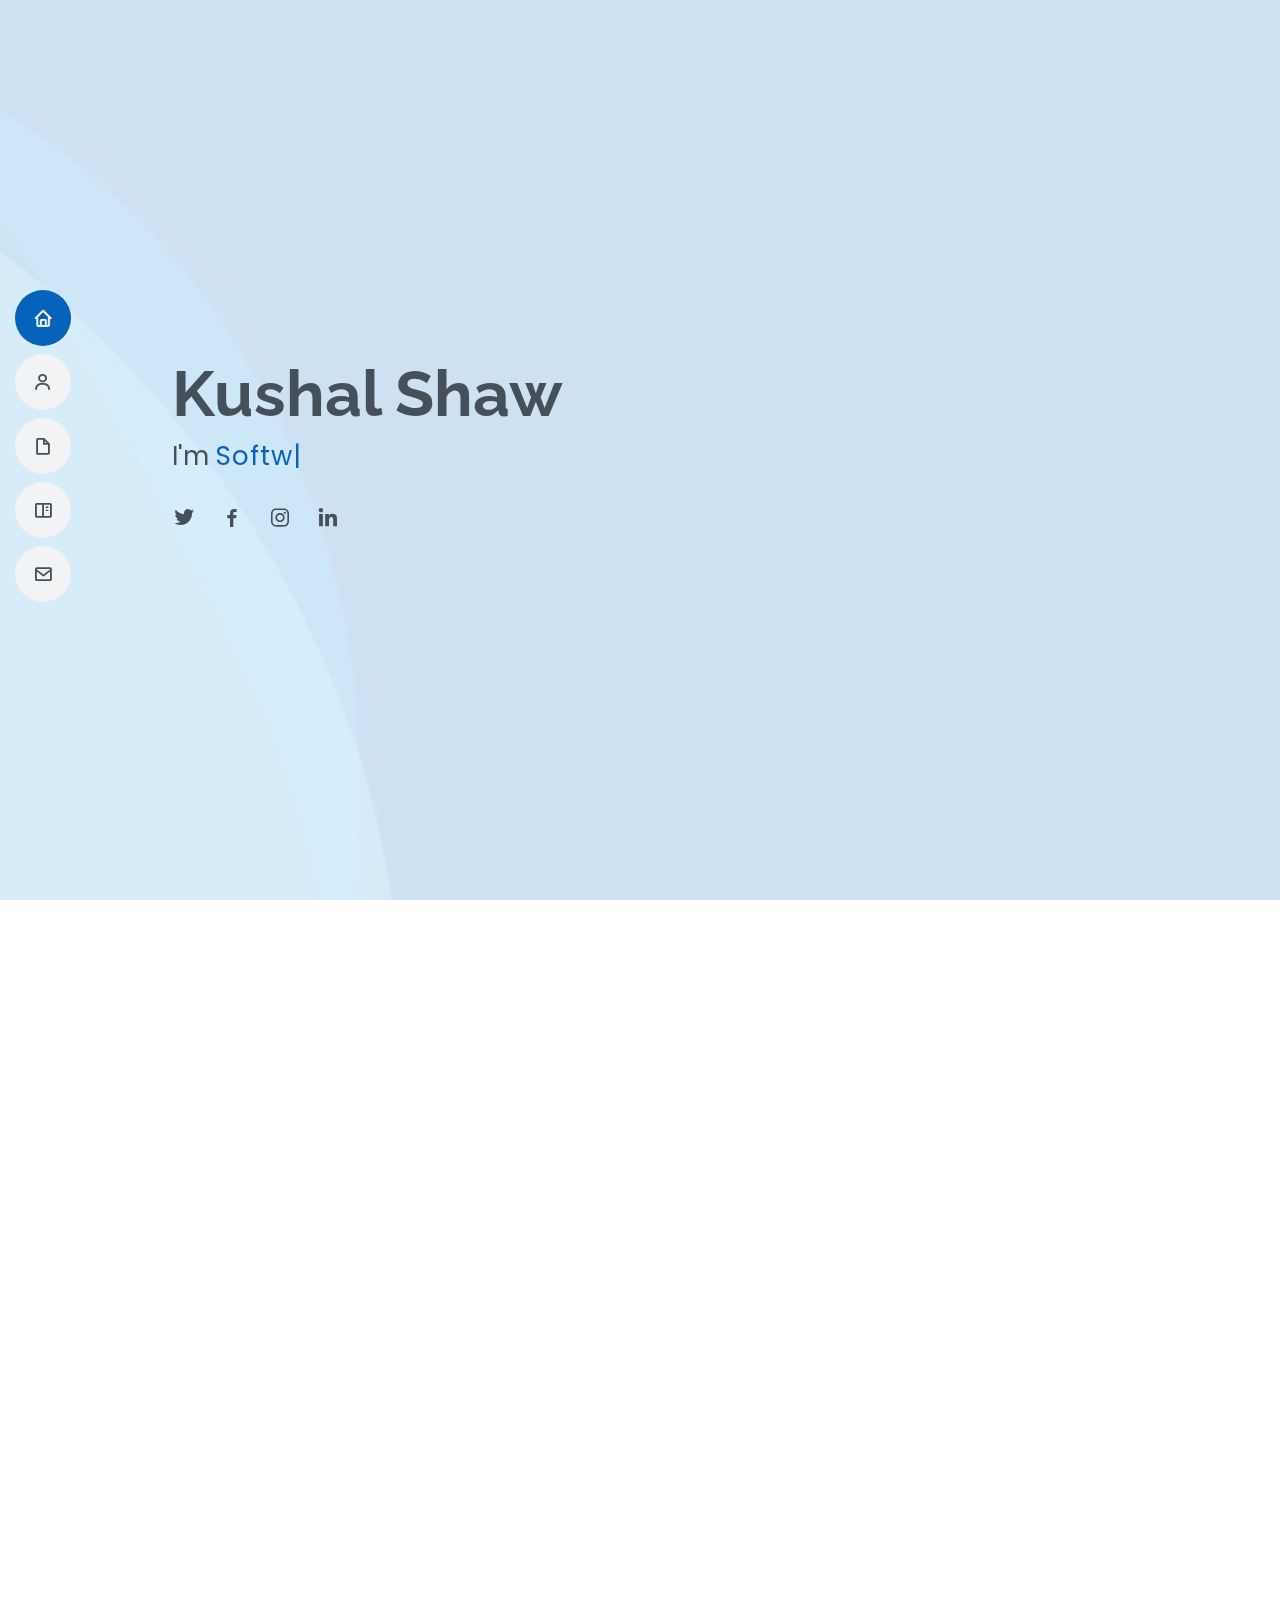
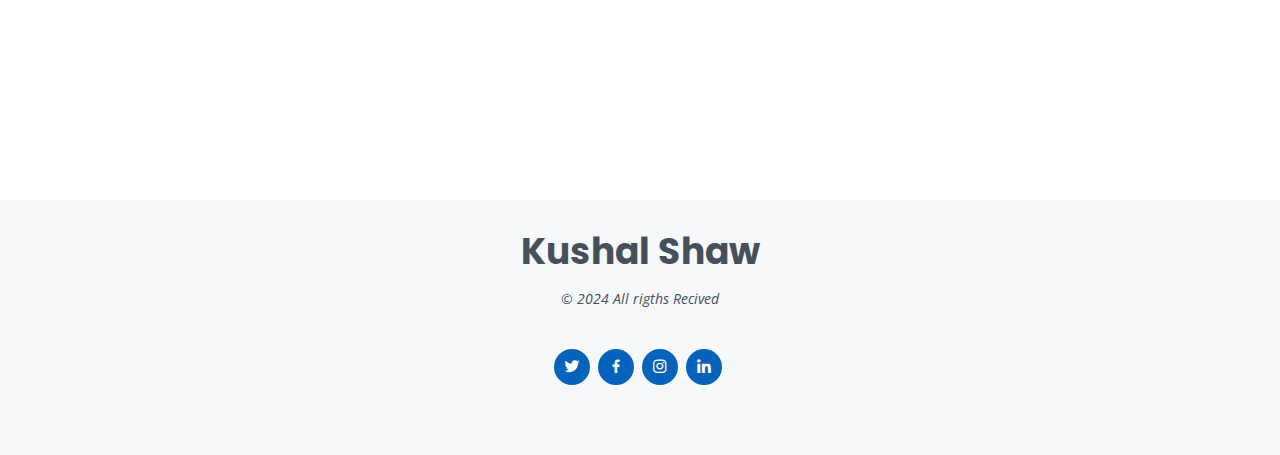
<file: index.html>
<!DOCTYPE html>
<html lang="en">
  <head>
    <meta charset="utf-8" />
    <meta content="width=device-width, initial-scale=1.0" name="viewport" />

    <title>MyResume Bootstrap Template - Index</title>
    <meta content="" name="description" />
    <meta content="" name="keywords" />

    <!-- Favicons -->
    <link href="assets/img/favicon.png" rel="icon" />
    <link href="assets/img/apple-touch-icon.png" rel="apple-touch-icon" />

    <!-- Google Fonts -->
    <link
      href="https://fonts.googleapis.com/css?family=Open+Sans:300,300i,400,400i,600,600i,700,700i|Raleway:300,300i,400,400i,500,500i,600,600i,700,700i|Poppins:300,300i,400,400i,500,500i,600,600i,700,700i"
      rel="stylesheet"
    />

    <!-- Vendor CSS Files -->
    <link href="assets/vendor/aos/aos.css" rel="stylesheet" />
    <link
      href="assets/vendor/bootstrap/css/bootstrap.min.css"
      rel="stylesheet"
    />
    <link
      href="assets/vendor/bootstrap-icons/bootstrap-icons.css"
      rel="stylesheet"
    />
    <link href="assets/vendor/boxicons/css/boxicons.min.css" rel="stylesheet" />
    <link
      href="assets/vendor/glightbox/css/glightbox.min.css"
      rel="stylesheet"
    />
    <link href="assets/vendor/swiper/swiper-bundle.min.css" rel="stylesheet" />

    <!-- Main CSS File -->
    <link href="assets/css/style.css" rel="stylesheet" />
  </head>

  <body>
    <!-- ======= Mobile nav toggle button ======= -->
    <!-- <button type="button" class="mobile-nav-toggle d-xl-none"><i class="bi bi-list mobile-nav-toggle"></i></button> -->
    <i class="bi bi-list mobile-nav-toggle d-lg-none"></i>
    <!-- ======= Header ======= -->
    <header id="header" class="d-flex flex-column justify-content-center">
      <nav id="navbar" class="navbar nav-menu">
        <ul>
          <li>
            <a href="#hero" class="nav-link scrollto active"
              ><i class="bx bx-home"></i> <span>Home</span></a
            >
          </li>
          <li>
            <a href="#about" class="nav-link scrollto"
              ><i class="bx bx-user"></i> <span>About</span></a
            >
          </li>
          <li>
            <a href="#resume" class="nav-link scrollto"
              ><i class="bx bx-file-blank"></i> <span>Resume</span></a
            >
          </li>
          <li>
            <a href="#portfolio" class="nav-link scrollto"
              ><i class="bx bx-book-content"></i> <span>Projects</span></a
            >
          </li>
          <li>
            <a href="#contact" class="nav-link scrollto"
              ><i class="bx bx-envelope"></i> <span>Contact</span></a
            >
          </li>
        </ul>
      </nav>
      <!-- .nav-menu -->
    </header>
    <!-- End Header -->

    <!-- ======= Hero Section ======= -->
    <section id="hero" class="d-flex flex-column justify-content-center">
      <div class="container" data-aos="zoom-in" data-aos-delay="100">
        <h1>Kushal Shaw</h1>
        <p>
          I'm
          <span
            class="typed"
            data-typed-items="Software Developer,Web Developer, Andriod Developer, Freelance"
          ></span>
        </p>
        <div class="social-links">
          <a href="#" class="twitter"><i class="bx bxl-twitter"></i></a>
          <a href="#" class="facebook"><i class="bx bxl-facebook"></i></a>
          <a href="#" class="instagram"><i class="bx bxl-instagram"></i></a>
          <a href="#" class="linkedin"><i class="bx bxl-linkedin"></i></a>
        </div>
      </div>
    </section>
    <!-- End Hero -->

    <main id="main">
      <!-- ======= About Section ======= -->
      <section id="about" class="about">
        <div class="container" data-aos="fade-up">
          <div class="section-title">
            <h2>About</h2>
          </div>

          <div class="row">
            <div class="col-lg-4">
              <img src="assets/img/profile-img.png" class="img-fluid" alt="" />
            </div>
            <div class="col-lg-8 pt-4 pt-lg-0 content">
              <h3>Andriod &amp; Web Developer.</h3>
              <p class="fst-italic">
                Welcome to my portfolio! I am a versatile and passionate
                developer with expertise in web, Android, and software
                development.
              </p>
              <div class="row">
                <div class="col-lg-6">
                  <ul>
                    <li>
                      <i class="bi bi-chevron-right"></i>
                      <strong>Birthday:</strong> <span>14 Feb 2005</span>
                    </li>
                    <li>
                      <i class="bi bi-chevron-right"></i>
                      <strong>Website:</strong>
                      <span>www.kushalshaw.github.com</span>
                    </li>
                    <li>
                      <i class="bi bi-chevron-right"></i>
                      <strong>Phone:</strong> <span>+91 8235 888 246</span>
                    </li>
                    <li>
                      <i class="bi bi-chevron-right"></i>
                      <strong>City:</strong> <span>Mumbai, India</span>
                    </li>
                  </ul>
                </div>
                <div class="col-lg-6">
                  <ul>
                    <li>
                      <i class="bi bi-chevron-right"></i> <strong>Age:</strong>
                      <span>19</span>
                    </li>
                    <li>
                      <i class="bi bi-chevron-right"></i>
                      <strong>Degree:</strong>
                      <span>Bachelor of Technology</span>
                    </li>
                    <li>
                      <i class="bi bi-chevron-right"></i>
                      <strong>PhEmailone:</strong>
                      <span>kushal.b.shaw@gmail.com</span>
                    </li>
                    <li>
                      <i class="bi bi-chevron-right"></i>
                      <strong>Freelance:</strong> <span>Available</span>
                    </li>
                  </ul>
                </div>
              </div>
              <p>
                My skill set includes proficiency in the MERN (MongoDB,
                Express.js, React, Node.js) stack, Flutter for cross-platform
                mobile app development, and Firebase for scalable backend
                solutions. Additionally, I have a strong foundation in Data
                Structures and Algorithms using C++. With a keen eye for detail
                and a commitment to delivering high-quality solutions, I bring
                innovation and efficiency to every project I undertake. Explore
                my portfolio to witness a fusion of creativity, technical
                excellence, and a dedication to pushing the boundaries of what
                technology can achieve.
              </p>
            </div>
          </div>
        </div>
      </section>
      <!-- End About Section -->

      <!-- ======= Skills Section ======= -->
      <section id="skills" class="skills section-bg">
        <div class="container" data-aos="fade-up">
          <div class="section-title">
            <h2>Skills</h2>
          </div>

          <div class="row skills-content">
            <div class="col-lg-6">
              <div class="progress">
                <span class="skill">HTML <i class="val">100%</i></span>
                <div class="progress-bar-wrap">
                  <div
                    class="progress-bar"
                    role="progressbar"
                    aria-valuenow="100"
                    aria-valuemin="0"
                    aria-valuemax="100"
                  ></div>
                </div>
              </div>

              <div class="progress">
                <span class="skill">CSS <i class="val">90%</i></span>
                <div class="progress-bar-wrap">
                  <div
                    class="progress-bar"
                    role="progressbar"
                    aria-valuenow="90"
                    aria-valuemin="0"
                    aria-valuemax="100"
                  ></div>
                </div>
              </div>

              <div class="progress">
                <span class="skill">JavaScript <i class="val">75%</i></span>
                <div class="progress-bar-wrap">
                  <div
                    class="progress-bar"
                    role="progressbar"
                    aria-valuenow="75"
                    aria-valuemin="0"
                    aria-valuemax="100"
                  ></div>
                </div>
              </div>
              <div class="progress">
                <span class="skill">React <i class="val">90%</i></span>
                <div class="progress-bar-wrap">
                  <div
                    class="progress-bar"
                    role="progressbar"
                    aria-valuenow="90"
                    aria-valuemin="0"
                    aria-valuemax="100"
                  ></div>
                </div>
              </div>
            </div>

            <div class="col-lg-6">
              <div class="progress">
                <span class="skill">Express.js <i class="val">75%</i></span>
                <div class="progress-bar-wrap">
                  <div
                    class="progress-bar"
                    role="progressbar"
                    aria-valuenow="75"
                    aria-valuemin="0"
                    aria-valuemax="100"
                  ></div>
                </div>
              </div>
              <div class="progress">
                <span class="skill">Mongo DB <i class="val">55%</i></span>
                <div class="progress-bar-wrap">
                  <div
                    class="progress-bar"
                    role="progressbar"
                    aria-valuenow="55"
                    aria-valuemin="0"
                    aria-valuemax="100"
                  ></div>
                </div>
              </div>
              <div class="progress">
                <span class="skill">Flutter <i class="val">80%</i></span>
                <div class="progress-bar-wrap">
                  <div
                    class="progress-bar"
                    role="progressbar"
                    aria-valuenow="80"
                    aria-valuemin="0"
                    aria-valuemax="100"
                  ></div>
                </div>
              </div>

              <div class="progress">
                <span class="skill">Firebase <i class="val">90%</i></span>
                <div class="progress-bar-wrap">
                  <div
                    class="progress-bar"
                    role="progressbar"
                    aria-valuenow="90"
                    aria-valuemin="0"
                    aria-valuemax="100"
                  ></div>
                </div>
              </div>
            </div>
          </div>
        </div>
      </section>
      <!-- End Skills Section -->

      <!-- ======= Resume Section ======= -->
      <section id="resume" class="resume">
        <div class="container" data-aos="fade-up">
          <div class="section-title">
            <h2>Resume</h2>
          </div>

          <div class="row">
            <div class="col-lg-6">
              <h3 class="resume-title">Sumary</h3>
              <div class="resume-item pb-0">
                <h4>Kushal Shaw</h4>
                <p>
                  <em
                    >Experienced web, Android, and software developer proficient
                    in MERN stack, Flutter, Firebase, and C++ DSA. My portfolio
                    showcases a blend of innovation and precision, reflecting a
                    commitment to delivering high-quality solutions. Explore for
                    a glimpse into my creative approach and technical prowess in
                    pushing the boundaries of technology.</em
                  >
                </p>
                <ul>
                  <li>Thane 421302, Mumbai, India</li>
                  <li>(+91) 8235888246</li>
                  <li>kushal.b.shaw@gmail.com</li>
                </ul>
              </div>

              <h3 class="resume-title">Education</h3>
              <div class="resume-item">
                <h4>B.Tech in Computer Science Engineering</h4>
                <h5>2024 - 2028</h5>
                <p><em>Indian Institute of Technology Bombay, Mumbai</em></p>
                <p>
                  Competing B.Tech CSE at IIT Bombay, I delve into cutting-edge
                  technologies, problem-solving, and innovation, aspiring to
                  excel in computer science.
                </p>
              </div>
              <div class="resume-item">
                <h4>Bachelor of Science in Data Science</h4>
                <h5>2023 - 2027</h5>
                <p><em>Indian Institute of Technology Madras, Chennai</em></p>
                <p>
                  Competing BSc in Data Science at IIT Madras, mastering
                  analytics, machine learning, and data-driven insights. Ready
                  to tackle real-world challenges.
                </p>
              </div>
            </div>
            <div class="col-lg-6">
              <h3 class="resume-title">Professional Experience</h3>
              <div class="resume-item">
                <h4>Jr. Developer in Wipro</h4>
                <h5>2023 - 2024</h5>
                <p><em>Airoli, Navi Mumbai</em></p>
                <ul>
                  <li>
                    Collaborated in agile development teams to deliver
                    high-quality software solutions, contributing to the
                    development life cycle in various projects.
                  </li>
                  <li>
                    Gained hands-on experience in coding, debugging, and
                    testing, ensuring adherence to coding standards and project
                    specifications.
                  </li>
                  <li>
                    Participated in regular code reviews, providing constructive
                    feedback to team members and enhancing code quality.
                  </li>
                  <li>
                    Worked closely with senior developers and project managers,
                    contributing to the successful delivery of projects while
                    continuously expanding technical skills and knowledge.
                  </li>
                </ul>
              </div>
              <div class="resume-item">
                <h4>Associate at EOS Global</h4>
                <h5>2022 - 2023</h5>
                <p><em>Thane, Mumbai</em></p>
                <ul>
                  <li>
                    Led cross-functional teams to streamline business processes,
                    enhancing operational efficiency and contributing to the
                    successful execution of strategic initiatives at EOS Global.
                  </li>
                  <li>
                    Spearheaded data analysis projects, extracting actionable
                    insights to drive informed decision-making and improve
                    overall business performance in the role of Associate at EOS
                    Global.
                  </li>
                </ul>
              </div>
            </div>
          </div>
        </div>
      </section>
      <!-- End Resume Section -->

      <!-- ======= Portfolio Section ======= -->
      <section id="portfolio" class="portfolio section-bg">
        <div class="container" data-aos="fade-up">
          <div class="section-title">
            <h2>Projects</h2>
            <p>
              My portfolio showcases a dynamic collection of projects crafted
              with precision using the MERN stack and Flutter, seamlessly
              integrated with Firebase. From robust web applications to
              cross-platform mobile solutions, each project embodies innovation,
              scalability, and a commitment to delivering cutting-edge solutions
              in modern technology ecosystems.
            </p>
          </div>

          <div class="row">
            <div
              class="col-lg-12 d-flex justify-content-center"
              data-aos="fade-up"
              data-aos-delay="100"
            >
              <ul id="portfolio-flters">
                <li data-filter="*" class="filter-active">All</li>
                <li data-filter=".filter-app">App</li>
                <li data-filter=".filter-web">Website</li>
                <li data-filter=".filter-native">Native</li>
              </ul>
            </div>
          </div>

          <div
            class="row portfolio-container"
            data-aos="fade-up"
            data-aos-delay="200"
          >
            <div class="col-lg-4 col-md-6 portfolio-item filter-app">
              <div class="portfolio-wrap">
                <img
                  src="assets/img/portfolio/portfolio-1.jpg"
                  class="img-fluid"
                  alt=""
                />
                <div class="portfolio-info">
                  <h4>App 1</h4>
                  <p>App</p>
                  <div class="portfolio-links">
                    <a
                      href="assets/img/portfolio/portfolio-1.jpg"
                      data-gallery="portfolioGallery"
                      class="portfolio-lightbox"
                      title="App 1"
                      ><i class="bx bx-plus"></i
                    ></a>
                    <a
                      href="portfolio-details.html"
                      class="portfolio-details-lightbox"
                      data-glightbox="type: external"
                      title="Portfolio Details"
                      ><i class="bx bx-link"></i
                    ></a>
                  </div>
                </div>
              </div>
            </div>

            <div class="col-lg-4 col-md-6 portfolio-item filter-web">
              <div class="portfolio-wrap">
                <img
                  src="assets/img/portfolio/portfolio-1.jpg"
                  class="img-fluid"
                  alt=""
                />
                <div class="portfolio-info">
                  <h4>App 1</h4>
                  <p>App</p>
                  <div class="portfolio-links">
                    <a
                      href="assets/img/portfolio/portfolio-1.jpg"
                      data-gallery="portfolioGallery"
                      class="portfolio-lightbox"
                      title="App 1"
                      ><i class="bx bx-plus"></i
                    ></a>
                    <a
                      href="portfolio-details.html"
                      class="portfolio-details-lightbox"
                      data-glightbox="type: external"
                      title="Portfolio Details"
                      ><i class="bx bx-link"></i
                    ></a>
                  </div>
                </div>
              </div>
            </div>

            <div class="col-lg-4 col-md-6 portfolio-item filter-native">
              <div class="portfolio-wrap">
                <img
                  src="assets/img/portfolio/portfolio-1.jpg"
                  class="img-fluid"
                  alt=""
                />
                <div class="portfolio-info">
                  <h4>App 1</h4>
                  <p>App</p>
                  <div class="portfolio-links">
                    <a
                      href="assets/img/portfolio/portfolio-1.jpg"
                      data-gallery="portfolioGallery"
                      class="portfolio-lightbox"
                      title="App 1"
                      ><i class="bx bx-plus"></i
                    ></a>
                    <a
                      href="portfolio-details.html"
                      class="portfolio-details-lightbox"
                      data-glightbox="type: external"
                      title="Portfolio Details"
                      ><i class="bx bx-link"></i
                    ></a>
                  </div>
                </div>
              </div>
            </div>
          </div>
        </div>
      </section>
      <!-- End Portfolio Section -->

      <!-- ======= Testimonials Section ======= -->
      <section id="testimonials" class="testimonials section-bg">
        <div class="container" data-aos="fade-up">
          <div class="section-title">
            <h2>Testimonials</h2>
          </div>

          <div
            class="testimonials-slider swiper"
            data-aos="fade-up"
            data-aos-delay="100"
          >
            <div class="swiper-wrapper">
              <div class="swiper-slide">
                <div class="testimonial-item">
                  <img
                    src="assets/img/testimonials/testimonials-1.jpg"
                    class="testimonial-img"
                    alt=""
                  />
                  <h3>Saul Goodman</h3>
                  <h4>Ceo &amp; Founder</h4>
                  <p>
                    <i class="bx bxs-quote-alt-left quote-icon-left"></i>
                    Proin iaculis purus consequat sem cure digni ssim donec
                    porttitora entum suscipit rhoncus. Accusantium quam,
                    ultricies eget id, aliquam eget nibh et. Maecen aliquam,
                    risus at semper.
                    <i class="bx bxs-quote-alt-right quote-icon-right"></i>
                  </p>
                </div>
              </div>
              <!-- End testimonial item -->

              <div class="swiper-slide">
                <div class="testimonial-item">
                  <img
                    src="assets/img/testimonials/testimonials-2.jpg"
                    class="testimonial-img"
                    alt=""
                  />
                  <h3>Sara Wilsson</h3>
                  <h4>Designer</h4>
                  <p>
                    <i class="bx bxs-quote-alt-left quote-icon-left"></i>
                    Export tempor illum tamen malis malis eram quae irure esse
                    labore quem cillum quid cillum eram malis quorum velit fore
                    eram velit sunt aliqua noster fugiat irure amet legam anim
                    culpa.
                    <i class="bx bxs-quote-alt-right quote-icon-right"></i>
                  </p>
                </div>
              </div>
              <!-- End testimonial item -->

              <div class="swiper-slide">
                <div class="testimonial-item">
                  <img
                    src="assets/img/testimonials/testimonials-3.jpg"
                    class="testimonial-img"
                    alt=""
                  />
                  <h3>Jena Karlis</h3>
                  <h4>Store Owner</h4>
                  <p>
                    <i class="bx bxs-quote-alt-left quote-icon-left"></i>
                    Enim nisi quem export duis labore cillum quae magna enim
                    sint quorum nulla quem veniam duis minim tempor labore quem
                    eram duis noster aute amet eram fore quis sint minim.
                    <i class="bx bxs-quote-alt-right quote-icon-right"></i>
                  </p>
                </div>
              </div>
              <!-- End testimonial item -->

              <div class="swiper-slide">
                <div class="testimonial-item">
                  <img
                    src="assets/img/testimonials/testimonials-4.jpg"
                    class="testimonial-img"
                    alt=""
                  />
                  <h3>Matt Brandon</h3>
                  <h4>Freelancer</h4>
                  <p>
                    <i class="bx bxs-quote-alt-left quote-icon-left"></i>
                    Fugiat enim eram quae cillum dolore dolor amet nulla culpa
                    multos export minim fugiat minim velit minim dolor enim duis
                    veniam ipsum anim magna sunt elit fore quem dolore labore
                    illum veniam.
                    <i class="bx bxs-quote-alt-right quote-icon-right"></i>
                  </p>
                </div>
              </div>
              <!-- End testimonial item -->

              <div class="swiper-slide">
                <div class="testimonial-item">
                  <img
                    src="assets/img/testimonials/testimonials-5.jpg"
                    class="testimonial-img"
                    alt=""
                  />
                  <h3>John Larson</h3>
                  <h4>Entrepreneur</h4>
                  <p>
                    <i class="bx bxs-quote-alt-left quote-icon-left"></i>
                    Quis quorum aliqua sint quem legam fore sunt eram irure
                    aliqua veniam tempor noster veniam enim culpa labore duis
                    sunt culpa nulla illum cillum fugiat legam esse veniam culpa
                    fore nisi cillum quid.
                    <i class="bx bxs-quote-alt-right quote-icon-right"></i>
                  </p>
                </div>
              </div>
              <!-- End testimonial item -->
            </div>
            <div class="swiper-pagination"></div>
          </div>
        </div>
      </section>
      <!-- End Testimonials Section -->

      <!-- ======= Contact Section ======= -->
      <section id="contact" class="contact">
        <div class="container" data-aos="fade-up">
          <div class="section-title">
            <h2>Contact</h2>
          </div>

          <div class="row mt-1">
            <div class="col-lg-4">
              <div class="info">
                <div class="address">
                  <i class="bi bi-geo-alt"></i>
                  <h4>Location:</h4>
                  <p>Old Agra Road, Kalher Thane 421302</p>
                </div>

                <div class="email">
                  <i class="bi bi-envelope"></i>
                  <h4>Email:</h4>
                  <p>kushal.b.shaw@gmail.com</p>
                </div>

                <div class="phone">
                  <i class="bi bi-phone"></i>
                  <h4>Call:</h4>
                  <p>+91 8235 888 246</p>
                </div>
              </div>
            </div>

            <div class="col-lg-8 mt-5 mt-lg-0">
              <form
                action="forms/contact.php"
                method="post"
                role="form"
                class="php-email-form"
              >
                <div class="row">
                  <div class="col-md-6 form-group">
                    <input
                      type="text"
                      name="name"
                      class="form-control"
                      id="name"
                      placeholder="Your Name"
                      required
                    />
                  </div>
                  <div class="col-md-6 form-group mt-3 mt-md-0">
                    <input
                      type="email"
                      class="form-control"
                      name="email"
                      id="email"
                      placeholder="Your Email"
                      required
                    />
                  </div>
                </div>
                <div class="form-group mt-3">
                  <input
                    type="text"
                    class="form-control"
                    name="subject"
                    id="subject"
                    placeholder="Subject"
                    required
                  />
                </div>
                <div class="form-group mt-3">
                  <textarea
                    class="form-control"
                    name="message"
                    rows="5"
                    placeholder="Message"
                    required
                  ></textarea>
                </div>
                <div class="my-3">
                  <div class="loading">Loading</div>
                  <div class="error-message"></div>
                  <div class="sent-message">
                    Your message has been sent. Thank you!
                  </div>
                </div>
                <div class="text-center">
                  <button type="submit">Send Message</button>
                </div>
              </form>
            </div>
          </div>
        </div>
      </section>
      <!-- End Contact Section -->
    </main>
    <!-- End #main -->

    <!-- ======= Footer ======= -->
    <footer id="footer">
      <div class="container">
        <h3>Kushal Shaw</h3>
        <p>© 2024 All rigths Recived</p>
        <div class="social-links">
          <a href="#" class="twitter"><i class="bx bxl-twitter"></i></a>
          <a href="#" class="facebook"><i class="bx bxl-facebook"></i></a>
          <a href="#" class="instagram"><i class="bx bxl-instagram"></i></a>
          <a href="#" class="linkedin"><i class="bx bxl-linkedin"></i></a>
        </div>
      </div>
    </footer>
    <!-- End Footer -->

    <div id="preloader"></div>
    <a
      href="#"
      class="back-to-top d-flex align-items-center justify-content-center"
      ><i class="bi bi-arrow-up-short"></i
    ></a>

    <!-- Vendor JS Files -->
    <script src="assets/vendor/purecounter/purecounter_vanilla.js"></script>
    <script src="assets/vendor/aos/aos.js"></script>
    <script src="assets/vendor/bootstrap/js/bootstrap.bundle.min.js"></script>
    <script src="assets/vendor/glightbox/js/glightbox.min.js"></script>
    <script src="assets/vendor/isotope-layout/isotope.pkgd.min.js"></script>
    <script src="assets/vendor/swiper/swiper-bundle.min.js"></script>
    <script src="assets/vendor/typed.js/typed.umd.js"></script>
    <script src="assets/vendor/waypoints/noframework.waypoints.js"></script>
    <script src="assets/vendor/php-email-form/validate.js"></script>

    <!-- Template Main JS File -->
    <script src="assets/js/main.js"></script>
  </body>
</html>
</file>
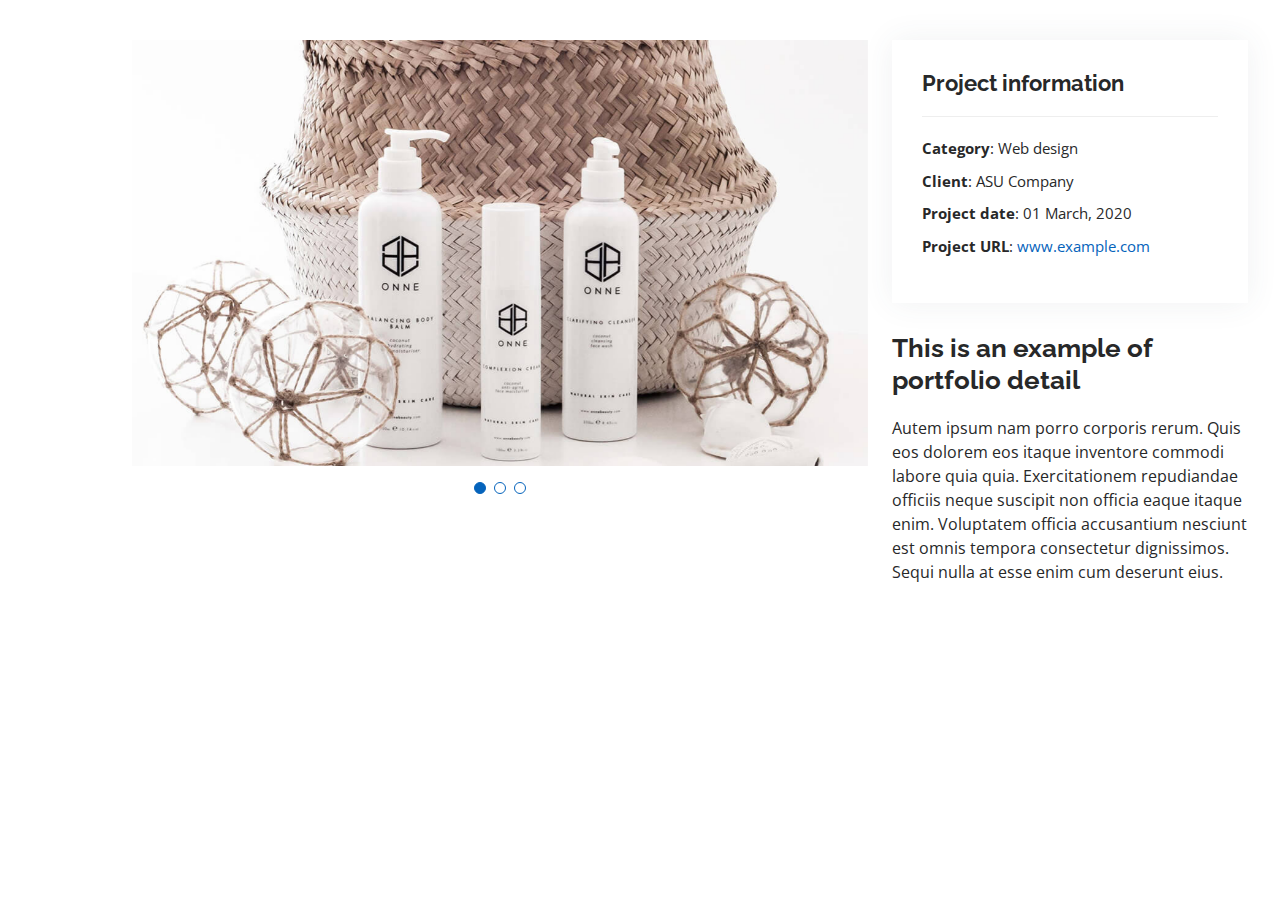
<file: portfolio-details.html>
<!DOCTYPE html>
<html lang="en">

<head>
  <meta charset="utf-8">
  <meta content="width=device-width, initial-scale=1.0" name="viewport">

  <title>Portfolio Details - Personal Bootstrap Template</title>
  <meta content="" name="description">
  <meta content="" name="keywords">

  <!-- Favicons -->
  <link href="assets/img/favicon.png" rel="icon">
  <link href="assets/img/apple-touch-icon.png" rel="apple-touch-icon">

  <!-- Google Fonts -->
  <link href="https://fonts.googleapis.com/css?family=Open+Sans:300,300i,400,400i,600,600i,700,700i|Raleway:300,300i,400,400i,500,500i,600,600i,700,700i|Poppins:300,300i,400,400i,500,500i,600,600i,700,700i" rel="stylesheet">

  <!-- Vendor CSS Files -->
  <link href="assets/vendor/aos/aos.css" rel="stylesheet">
  <link href="assets/vendor/bootstrap/css/bootstrap.min.css" rel="stylesheet">
  <link href="assets/vendor/bootstrap-icons/bootstrap-icons.css" rel="stylesheet">
  <link href="assets/vendor/boxicons/css/boxicons.min.css" rel="stylesheet">
  <link href="assets/vendor/glightbox/css/glightbox.min.css" rel="stylesheet">
  <link href="assets/vendor/swiper/swiper-bundle.min.css" rel="stylesheet">

  <!-- Main CSS File -->
  <link href="assets/css/style.css" rel="stylesheet">

</head>

<body>

  <main id="main">

    <!-- ======= Portfolio Details Section ======= -->
    <section id="portfolio-details" class="portfolio-details">
      <div class="container">

        <div class="row gy-4">

          <div class="col-lg-8">
            <div class="portfolio-details-slider swiper">
              <div class="swiper-wrapper align-items-center">

                <div class="swiper-slide">
                  <img src="assets/img/portfolio/portfolio-details-1.jpg" alt="">
                </div>

                <div class="swiper-slide">
                  <img src="assets/img/portfolio/portfolio-details-2.jpg" alt="">
                </div>

                <div class="swiper-slide">
                  <img src="assets/img/portfolio/portfolio-details-3.jpg" alt="">
                </div>

              </div>
              <div class="swiper-pagination"></div>
            </div>
          </div>

          <div class="col-lg-4">
            <div class="portfolio-info">
              <h3>Project information</h3>
              <ul>
                <li><strong>Category</strong>: Web design</li>
                <li><strong>Client</strong>: ASU Company</li>
                <li><strong>Project date</strong>: 01 March, 2020</li>
                <li><strong>Project URL</strong>: <a href="#">www.example.com</a></li>
              </ul>
            </div>
            <div class="portfolio-description">
              <h2>This is an example of portfolio detail</h2>
              <p>
                Autem ipsum nam porro corporis rerum. Quis eos dolorem eos itaque inventore commodi labore quia quia. Exercitationem repudiandae officiis neque suscipit non officia eaque itaque enim. Voluptatem officia accusantium nesciunt est omnis tempora consectetur dignissimos. Sequi nulla at esse enim cum deserunt eius.
              </p>
            </div>
          </div>

        </div>

      </div>
    </section><!-- End Portfolio Details Section -->

  </main><!-- End #main -->

  <div id="preloader"></div>
  <a href="#" class="back-to-top d-flex align-items-center justify-content-center"><i class="bi bi-arrow-up-short"></i></a>

  <!-- Vendor JS Files -->
  <script src="assets/vendor/purecounter/purecounter_vanilla.js"></script>
  <script src="assets/vendor/aos/aos.js"></script>
  <script src="assets/vendor/bootstrap/js/bootstrap.bundle.min.js"></script>
  <script src="assets/vendor/glightbox/js/glightbox.min.js"></script>
  <script src="assets/vendor/isotope-layout/isotope.pkgd.min.js"></script>
  <script src="assets/vendor/swiper/swiper-bundle.min.js"></script>
  <script src="assets/vendor/typed.js/typed.umd.js"></script>
  <script src="assets/vendor/waypoints/noframework.waypoints.js"></script>
  <script src="assets/vendor/php-email-form/validate.js"></script>

  <!-- Template Main JS File -->
  <script src="assets/js/main.js"></script>

</body>

</html>
</file>
<file: assets/css/style.css>
/*--------------------------------------------------------------
# General
--------------------------------------------------------------*/
body {
  font-family: "Open Sans", sans-serif;
  color: #272829;
}

a {
  color: #0563bb;
  text-decoration: none;
}

a:hover {
  color: #067ded;
  text-decoration: none;
}

h1,
h2,
h3,
h4,
h5,
h6 {
  font-family: "Raleway", sans-serif;
}

/*--------------------------------------------------------------
# Back to top button
--------------------------------------------------------------*/
.back-to-top {
  position: fixed;
  visibility: hidden;
  opacity: 0;
  right: 15px;
  bottom: 15px;
  z-index: 996;
  background: #0563bb;
  width: 40px;
  height: 40px;
  border-radius: 50px;
  transition: all 0.4s;
}

.back-to-top i {
  font-size: 28px;
  color: #fff;
  line-height: 0;
}

.back-to-top:hover {
  background: #0678e3;
  color: #fff;
}

.back-to-top.active {
  visibility: visible;
  opacity: 1;
}

/*--------------------------------------------------------------
# Preloader
--------------------------------------------------------------*/
#preloader {
  position: fixed;
  top: 0;
  left: 0;
  right: 0;
  bottom: 0;
  z-index: 9999;
  overflow: hidden;
  background: #fff;
}

#preloader:before {
  content: "";
  position: fixed;
  top: calc(50% - 30px);
  left: calc(50% - 30px);
  border: 6px solid #0563bb;
  border-top-color: #fff;
  border-bottom-color: #fff;
  border-radius: 50%;
  width: 60px;
  height: 60px;
  animation: animate-preloader 1s linear infinite;
}

@keyframes animate-preloader {
  0% {
    transform: rotate(0deg);
  }

  100% {
    transform: rotate(360deg);
  }
}

/*--------------------------------------------------------------
# Disable aos animation delay on mobile devices
--------------------------------------------------------------*/
@media screen and (max-width: 768px) {
  [data-aos-delay] {
    transition-delay: 0 !important;
  }
}

/*--------------------------------------------------------------
# Header
--------------------------------------------------------------*/
#header {
  position: fixed;
  top: 0;
  left: 0;
  bottom: 0;
  z-index: 9997;
  transition: all 0.5s;
  padding: 15px;
  overflow-y: auto;
}

@media (max-width: 991px) {
  #header {
    width: 300px;
    background: #fff;
    border-right: 1px solid #e6e9ec;
    left: -300px;
  }
}

@media (min-width: 991px) {
  #main {
    margin-left: 100px;
  }
}

/*--------------------------------------------------------------
# Navigation Menu
--------------------------------------------------------------*/
/**
* Desktop Navigation 
*/
.nav-menu {
  padding: 0;
  display: block;
}

.nav-menu * {
  margin: 0;
  padding: 0;
  list-style: none;
}

.nav-menu > ul > li {
  position: relative;
  white-space: nowrap;
}

.nav-menu a,
.nav-menu a:focus {
  display: flex;
  align-items: center;
  color: #45505b;
  padding: 10px 18px;
  margin-bottom: 8px;
  transition: 0.3s;
  font-size: 15px;
  border-radius: 50px;
  background: #f2f3f5;
  height: 56px;
  width: 100%;
  overflow: hidden;
  transition: 0.3s;
}

.nav-menu a i,
.nav-menu a:focus i {
  font-size: 20px;
}

.nav-menu a span,
.nav-menu a:focus span {
  padding: 0 5px 0 7px;
  color: #45505b;
}

@media (min-width: 992px) {
  .nav-menu a,
  .nav-menu a:focus {
    width: 56px;
  }

  .nav-menu a span,
  .nav-menu a:focus span {
    display: none;
    color: #fff;
  }
}

.nav-menu a:hover,
.nav-menu .active,
.nav-menu .active:focus,
.nav-menu li:hover > a {
  color: #fff;
  background: #0563bb;
}

.nav-menu a:hover span,
.nav-menu .active span,
.nav-menu .active:focus span,
.nav-menu li:hover > a span {
  color: #fff;
}

.nav-menu a:hover,
.nav-menu li:hover > a {
  width: 100%;
  color: #fff;
}

.nav-menu a:hover span,
.nav-menu li:hover > a span {
  display: block;
}

/**
* Mobile Navigation 
*/
.mobile-nav-toggle {
  position: fixed;
  right: 10px;
  top: 10px;
  z-index: 9998;
  border: 0;
  background: none;
  font-size: 28px;
  transition: all 0.4s;
  outline: none !important;
  line-height: 0;
  cursor: pointer;
  border-radius: 50px;
  padding: 5px;
}

.mobile-nav-toggle i {
  color: #45505b;
}

.mobile-nav-active {
  overflow: hidden;
}

.mobile-nav-active #header {
  left: 0;
}

.mobile-nav-active .mobile-nav-toggle {
  color: #fff;
  background-color: #0563bb;
}

/*--------------------------------------------------------------
# Hero Section
--------------------------------------------------------------*/
#hero {
  width: 100%;
  height: 100vh;
  background: url("../img/hero-bg.jpg") top right no-repeat;
  background-size: cover;
  position: relative;
}

@media (min-width: 992px) {
  #hero {
    padding-left: 160px;
  }
}

#hero:before {
  content: "";
  background: rgba(255, 255, 255, 0.8);
  position: absolute;
  bottom: 0;
  top: 0;
  left: 0;
  right: 0;
}

#hero h1 {
  margin: 0;
  font-size: 64px;
  font-weight: 700;
  line-height: 56px;
  color: #45505b;
}

#hero p {
  color: #45505b;
  margin: 15px 0 0 0;
  font-size: 26px;
  font-family: "Poppins", sans-serif;
}

#hero p span {
  color: #0563bb;
  letter-spacing: 1px;
}

#hero .social-links {
  margin-top: 30px;
}

#hero .social-links a {
  font-size: 24px;
  display: inline-block;
  color: #45505b;
  line-height: 1;
  margin-right: 20px;
  transition: 0.3s;
}

#hero .social-links a:hover {
  color: #0563bb;
}

@media (max-width: 992px) {
  #hero {
    text-align: center;
  }

  #hero h1 {
    font-size: 32px;
    line-height: 36px;
  }

  #hero p {
    margin-top: 10px;
    font-size: 20px;
    line-height: 24px;
  }
}

/*--------------------------------------------------------------
# Sections General
--------------------------------------------------------------*/
section {
  padding: 60px 0;
  overflow: hidden;
}

.section-title {
  text-align: center;
  padding-bottom: 30px;
}

.section-title h2 {
  font-size: 32px;
  font-weight: bold;
  text-transform: uppercase;
  margin-bottom: 20px;
  padding-bottom: 20px;
  position: relative;
  color: #45505b;
}

.section-title h2::before {
  content: "";
  position: absolute;
  display: block;
  width: 120px;
  height: 1px;
  background: #ddd;
  bottom: 1px;
  left: calc(50% - 60px);
}

.section-title h2::after {
  content: "";
  position: absolute;
  display: block;
  width: 40px;
  height: 3px;
  background: #0563bb;
  bottom: 0;
  left: calc(50% - 20px);
}

.section-title p {
  margin-bottom: 0;
}

/*--------------------------------------------------------------
# About
--------------------------------------------------------------*/
.about .content h3 {
  font-weight: 700;
  font-size: 26px;
  color: #728394;
}

.about .content ul {
  list-style: none;
  padding: 0;
}

.about .content ul li {
  margin-bottom: 20px;
  display: flex;
  align-items: center;
}

.about .content ul strong {
  margin-right: 10px;
}

.about .content ul i {
  font-size: 16px;
  margin-right: 5px;
  color: #0563bb;
  line-height: 0;
}

.about .content p:last-child {
  margin-bottom: 0;
}

/*--------------------------------------------------------------
# Akills
--------------------------------------------------------------*/
.skills .progress {
  height: 60px;
  display: block;
  background: none;
  border-radius: 0;
}

.skills .progress .skill {
  padding: 10px 0;
  margin: 0;
  text-transform: uppercase;
  display: block;
  font-weight: 600;
  font-family: "Poppins", sans-serif;
  color: #45505b;
}

.skills .progress .skill .val {
  float: right;
  font-style: normal;
}

.skills .progress-bar-wrap {
  background: #f2f3f5;
}

.skills .progress-bar {
  width: 1px;
  height: 10px;
  transition: 0.9s;
  background-color: #0563bb;
}

/*--------------------------------------------------------------
# Resume
--------------------------------------------------------------*/
.resume .resume-title {
  font-size: 26px;
  font-weight: 700;
  margin-top: 20px;
  margin-bottom: 20px;
  color: #45505b;
}

.resume .resume-item {
  padding: 0 0 20px 20px;
  margin-top: -2px;
  border-left: 2px solid #0563bb;
  position: relative;
}

.resume .resume-item h4 {
  line-height: 18px;
  font-size: 18px;
  font-weight: 600;
  text-transform: uppercase;
  font-family: "Poppins", sans-serif;
  color: #0563bb;
  margin-bottom: 10px;
}

.resume .resume-item h5 {
  font-size: 16px;
  background: #f7f8f9;
  padding: 5px 15px;
  display: inline-block;
  font-weight: 600;
  margin-bottom: 10px;
}

.resume .resume-item ul {
  padding-left: 20px;
}

.resume .resume-item ul li {
  padding-bottom: 10px;
}

.resume .resume-item:last-child {
  padding-bottom: 0;
}

.resume .resume-item::before {
  content: "";
  position: absolute;
  width: 16px;
  height: 16px;
  border-radius: 50px;
  left: -9px;
  top: 0;
  background: #fff;
  border: 2px solid #0563bb;
}

/*--------------------------------------------------------------
# Portfolio
--------------------------------------------------------------*/
.portfolio .portfolio-item {
  margin-bottom: 30px;
}

.portfolio #portfolio-flters {
  padding: 0;
  margin: 0 auto 25px auto;
  list-style: none;
  text-align: center;
  background: #fff;
  border-radius: 50px;
  padding: 2px 15px;
}

.portfolio #portfolio-flters li {
  cursor: pointer;
  display: inline-block;
  padding: 10px 15px;
  font-size: 14px;
  font-weight: 600;
  line-height: 1;
  text-transform: uppercase;
  color: #272829;
  margin-bottom: 5px;
  transition: all 0.3s ease-in-out;
}

.portfolio #portfolio-flters li:hover,
.portfolio #portfolio-flters li.filter-active {
  color: #0563bb;
}

.portfolio #portfolio-flters li:last-child {
  margin-right: 0;
}

.portfolio .portfolio-wrap {
  transition: 0.3s;
  position: relative;
  overflow: hidden;
  z-index: 1;
  background: rgba(69, 80, 91, 0.8);
}

.portfolio .portfolio-wrap::before {
  content: "";
  background: rgba(255, 255, 255, 0.7);
  position: absolute;
  left: 30px;
  right: 30px;
  top: 30px;
  bottom: 30px;
  transition: all ease-in-out 0.3s;
  z-index: 2;
  opacity: 0;
}

.portfolio .portfolio-wrap .portfolio-info {
  opacity: 0;
  position: absolute;
  top: 0;
  left: 0;
  right: 0;
  bottom: 0;
  text-align: center;
  z-index: 3;
  transition: all ease-in-out 0.3s;
  display: flex;
  flex-direction: column;
  justify-content: center;
  align-items: center;
}

.portfolio .portfolio-wrap .portfolio-info::before {
  display: block;
  content: "";
  width: 48px;
  height: 48px;
  position: absolute;
  top: 35px;
  left: 35px;
  border-top: 3px solid #d7dce1;
  border-left: 3px solid #d7dce1;
  transition: all 0.5s ease 0s;
  z-index: 9994;
}

.portfolio .portfolio-wrap .portfolio-info::after {
  display: block;
  content: "";
  width: 48px;
  height: 48px;
  position: absolute;
  bottom: 35px;
  right: 35px;
  border-bottom: 3px solid #d7dce1;
  border-right: 3px solid #d7dce1;
  transition: all 0.5s ease 0s;
  z-index: 9994;
}

.portfolio .portfolio-wrap .portfolio-info h4 {
  font-size: 20px;
  color: #45505b;
  font-weight: 600;
}

.portfolio .portfolio-wrap .portfolio-info p {
  color: #45505b;
  font-size: 14px;
  text-transform: uppercase;
  padding: 0;
  margin: 0;
}

.portfolio .portfolio-wrap .portfolio-links {
  text-align: center;
  z-index: 4;
}

.portfolio .portfolio-wrap .portfolio-links a {
  color: #45505b;
  margin: 0 2px;
  font-size: 28px;
  display: inline-block;
  transition: 0.3s;
}

.portfolio .portfolio-wrap .portfolio-links a:hover {
  color: #148af9;
}

.portfolio .portfolio-wrap:hover::before {
  top: 0;
  left: 0;
  right: 0;
  bottom: 0;
  opacity: 1;
}

.portfolio .portfolio-wrap:hover .portfolio-info {
  opacity: 1;
}

.portfolio .portfolio-wrap:hover .portfolio-info::before {
  top: 15px;
  left: 15px;
}

.portfolio .portfolio-wrap:hover .portfolio-info::after {
  bottom: 15px;
  right: 15px;
}

/*--------------------------------------------------------------
# Portfolio Details
--------------------------------------------------------------*/
.portfolio-details {
  padding-top: 40px;
}

.portfolio-details .portfolio-details-slider img {
  width: 100%;
}

.portfolio-details .portfolio-details-slider .swiper-pagination {
  margin-top: 20px;
  position: relative;
}

.portfolio-details
  .portfolio-details-slider
  .swiper-pagination
  .swiper-pagination-bullet {
  width: 12px;
  height: 12px;
  background-color: #fff;
  opacity: 1;
  border: 1px solid #0563bb;
}

.portfolio-details
  .portfolio-details-slider
  .swiper-pagination
  .swiper-pagination-bullet-active {
  background-color: #0563bb;
}

.portfolio-details .portfolio-info {
  padding: 30px;
  box-shadow: 0px 0 30px rgba(69, 80, 91, 0.08);
}

.portfolio-details .portfolio-info h3 {
  font-size: 22px;
  font-weight: 700;
  margin-bottom: 20px;
  padding-bottom: 20px;
  border-bottom: 1px solid #eee;
}

.portfolio-details .portfolio-info ul {
  list-style: none;
  padding: 0;
  font-size: 15px;
}

.portfolio-details .portfolio-info ul li + li {
  margin-top: 10px;
}

.portfolio-details .portfolio-description {
  padding-top: 30px;
}

.portfolio-details .portfolio-description h2 {
  font-size: 26px;
  font-weight: 700;
  margin-bottom: 20px;
}

.portfolio-details .portfolio-description p {
  padding: 0;
}

/*--------------------------------------------------------------
# Services
--------------------------------------------------------------*/
.services .icon-box {
  text-align: center;
  padding: 70px 20px 80px 20px;
  transition: all ease-in-out 0.3s;
  background: #fff;
  box-shadow: 0px 5px 90px 0px rgba(110, 123, 131, 0.05);
}

.services .icon-box .icon {
  margin: 0 auto;
  width: 100px;
  height: 100px;
  display: flex;
  align-items: center;
  justify-content: center;
  transition: ease-in-out 0.3s;
  position: relative;
}

.services .icon-box .icon i {
  font-size: 36px;
  transition: 0.5s;
  position: relative;
}

.services .icon-box .icon svg {
  position: absolute;
  top: 0;
  left: 0;
}

.services .icon-box .icon svg path {
  transition: 0.5s;
  fill: #f5f5f5;
}

.services .icon-box h4 {
  font-weight: 600;
  margin: 10px 0 15px 0;
  font-size: 22px;
}

.services .icon-box h4 a {
  color: #45505b;
  transition: ease-in-out 0.3s;
}

.services .icon-box p {
  line-height: 24px;
  font-size: 14px;
  margin-bottom: 0;
}

.services .icon-box:hover {
  border-color: #fff;
  box-shadow: 0px 0 35px 0 rgba(0, 0, 0, 0.08);
}

.services .iconbox-blue i {
  color: #47aeff;
}

.services .iconbox-blue:hover .icon i {
  color: #fff;
}

.services .iconbox-blue:hover .icon path {
  fill: #47aeff;
}

.services .iconbox-orange i {
  color: #ffa76e;
}

.services .iconbox-orange:hover .icon i {
  color: #fff;
}

.services .iconbox-orange:hover .icon path {
  fill: #ffa76e;
}

.services .iconbox-pink i {
  color: #e80368;
}

.services .iconbox-pink:hover .icon i {
  color: #fff;
}

.services .iconbox-pink:hover .icon path {
  fill: #e80368;
}

.services .iconbox-yellow i {
  color: #ffbb2c;
}

.services .iconbox-yellow:hover .icon i {
  color: #fff;
}

.services .iconbox-yellow:hover .icon path {
  fill: #ffbb2c;
}

.services .iconbox-red i {
  color: #ff5828;
}

.services .iconbox-red:hover .icon i {
  color: #fff;
}

.services .iconbox-red:hover .icon path {
  fill: #ff5828;
}

.services .iconbox-teal i {
  color: #11dbcf;
}

.services .iconbox-teal:hover .icon i {
  color: #fff;
}

.services .iconbox-teal:hover .icon path {
  fill: #11dbcf;
}

/*--------------------------------------------------------------
# Testimonials
--------------------------------------------------------------*/
.testimonials .section-header {
  margin-bottom: 40px;
}

.testimonials .testimonials-carousel,
.testimonials .testimonials-slider {
  overflow: hidden;
}

.testimonials .testimonial-item {
  text-align: center;
}

.testimonials .testimonial-item .testimonial-img {
  width: 120px;
  border-radius: 50%;
  border: 4px solid #fff;
  margin: 0 auto;
}

.testimonials .testimonial-item h3 {
  font-size: 20px;
  font-weight: bold;
  margin: 10px 0 5px 0;
  color: #111;
}

.testimonials .testimonial-item h4 {
  font-size: 14px;
  color: #999;
  margin: 0 0 15px 0;
}

.testimonials .testimonial-item .quote-icon-left,
.testimonials .testimonial-item .quote-icon-right {
  color: #90c8fc;
  font-size: 26px;
}

.testimonials .testimonial-item .quote-icon-left {
  display: inline-block;
  left: -5px;
  position: relative;
}

.testimonials .testimonial-item .quote-icon-right {
  display: inline-block;
  right: -5px;
  position: relative;
  top: 10px;
}

.testimonials .testimonial-item p {
  font-style: italic;
  margin: 0 auto 15px auto;
}

.testimonials .swiper-pagination {
  margin-top: 20px;
  position: relative;
}

.testimonials .swiper-pagination .swiper-pagination-bullet {
  width: 12px;
  height: 12px;
  background-color: #fff;
  opacity: 1;
  border: 1px solid #0563bb;
}

.testimonials .swiper-pagination .swiper-pagination-bullet-active {
  background-color: #0563bb;
}

@media (min-width: 992px) {
  .testimonials .testimonial-item p {
    width: 80%;
  }
}

/*--------------------------------------------------------------
# Contact
--------------------------------------------------------------*/
.contact .info {
  width: 100%;
  background: #fff;
}

.contact .info i {
  font-size: 20px;
  color: #0563bb;
  float: left;
  width: 44px;
  height: 44px;
  background: #eef7ff;
  display: flex;
  justify-content: center;
  align-items: center;
  border-radius: 50px;
  transition: all 0.3s ease-in-out;
}

.contact .info h4 {
  padding: 0 0 0 60px;
  font-size: 22px;
  font-weight: 600;
  margin-bottom: 5px;
  color: #45505b;
}

.contact .info p {
  padding: 0 0 0 60px;
  margin-bottom: 0;
  font-size: 14px;
  color: #728394;
}

.contact .info .email,
.contact .info .phone {
  margin-top: 40px;
}

.contact .info .email:hover i,
.contact .info .address:hover i,
.contact .info .phone:hover i {
  background: #0563bb;
  color: #fff;
}

.contact .php-email-form {
  width: 100%;
  background: #fff;
}

.contact .php-email-form .form-group {
  padding-bottom: 8px;
}

.contact .php-email-form .error-message {
  display: none;
  color: #fff;
  background: #ed3c0d;
  text-align: left;
  padding: 15px;
  font-weight: 600;
}

.contact .php-email-form .error-message br + br {
  margin-top: 25px;
}

.contact .php-email-form .sent-message {
  display: none;
  color: #fff;
  background: #18d26e;
  text-align: center;
  padding: 15px;
  font-weight: 600;
}

.contact .php-email-form .loading {
  display: none;
  background: #fff;
  text-align: center;
  padding: 15px;
}

.contact .php-email-form .loading:before {
  content: "";
  display: inline-block;
  border-radius: 50%;
  width: 24px;
  height: 24px;
  margin: 0 10px -6px 0;
  border: 3px solid #18d26e;
  border-top-color: #eee;
  animation: animate-loading 1s linear infinite;
}

.contact .php-email-form input,
.contact .php-email-form textarea {
  border-radius: 4px;
  box-shadow: none;
  font-size: 14px;
}

.contact .php-email-form input[type="text"],
.contact .php-email-form input[type="email"] {
  height: 44px;
}

.contact .php-email-form textarea {
  padding: 10px 12px;
}

.contact .php-email-form button[type="submit"] {
  background: #0563bb;
  border: 0;
  padding: 10px 35px;
  color: #fff;
  transition: 0.4s;
  border-radius: 50px;
}

.contact .php-email-form button[type="submit"]:hover {
  background: #0678e3;
}

@keyframes animate-loading {
  0% {
    transform: rotate(0deg);
  }

  100% {
    transform: rotate(360deg);
  }
}

/*--------------------------------------------------------------
# Footer
--------------------------------------------------------------*/
#footer {
  background: #f7f8f9;
  color: #45505b;
  font-size: 14px;
  text-align: center;
  padding: 30px 0;
}

#footer h3 {
  font-size: 36px;
  font-weight: 700;
  position: relative;
  font-family: "Poppins", sans-serif;
  padding: 0;
  margin: 0 0 15px 0;
}

#footer p {
  font-size: 15;
  font-style: italic;
  padding: 0;
  margin: 0 0 40px 0;
}

#footer .social-links {
  margin: 0 0 40px 0;
}

#footer .social-links a {
  font-size: 18px;
  display: inline-block;
  background: #0563bb;
  color: #fff;
  line-height: 1;
  padding: 8px 0;
  margin-right: 4px;
  border-radius: 50%;
  text-align: center;
  width: 36px;
  height: 36px;
  transition: 0.3s;
}

#footer .social-links a:hover {
  background: #0678e3;
  color: #fff;
  text-decoration: none;
}

#footer .copyright {
  margin: 0 0 5px 0;
}

#footer .credits {
  font-size: 13px;
}
</file>
